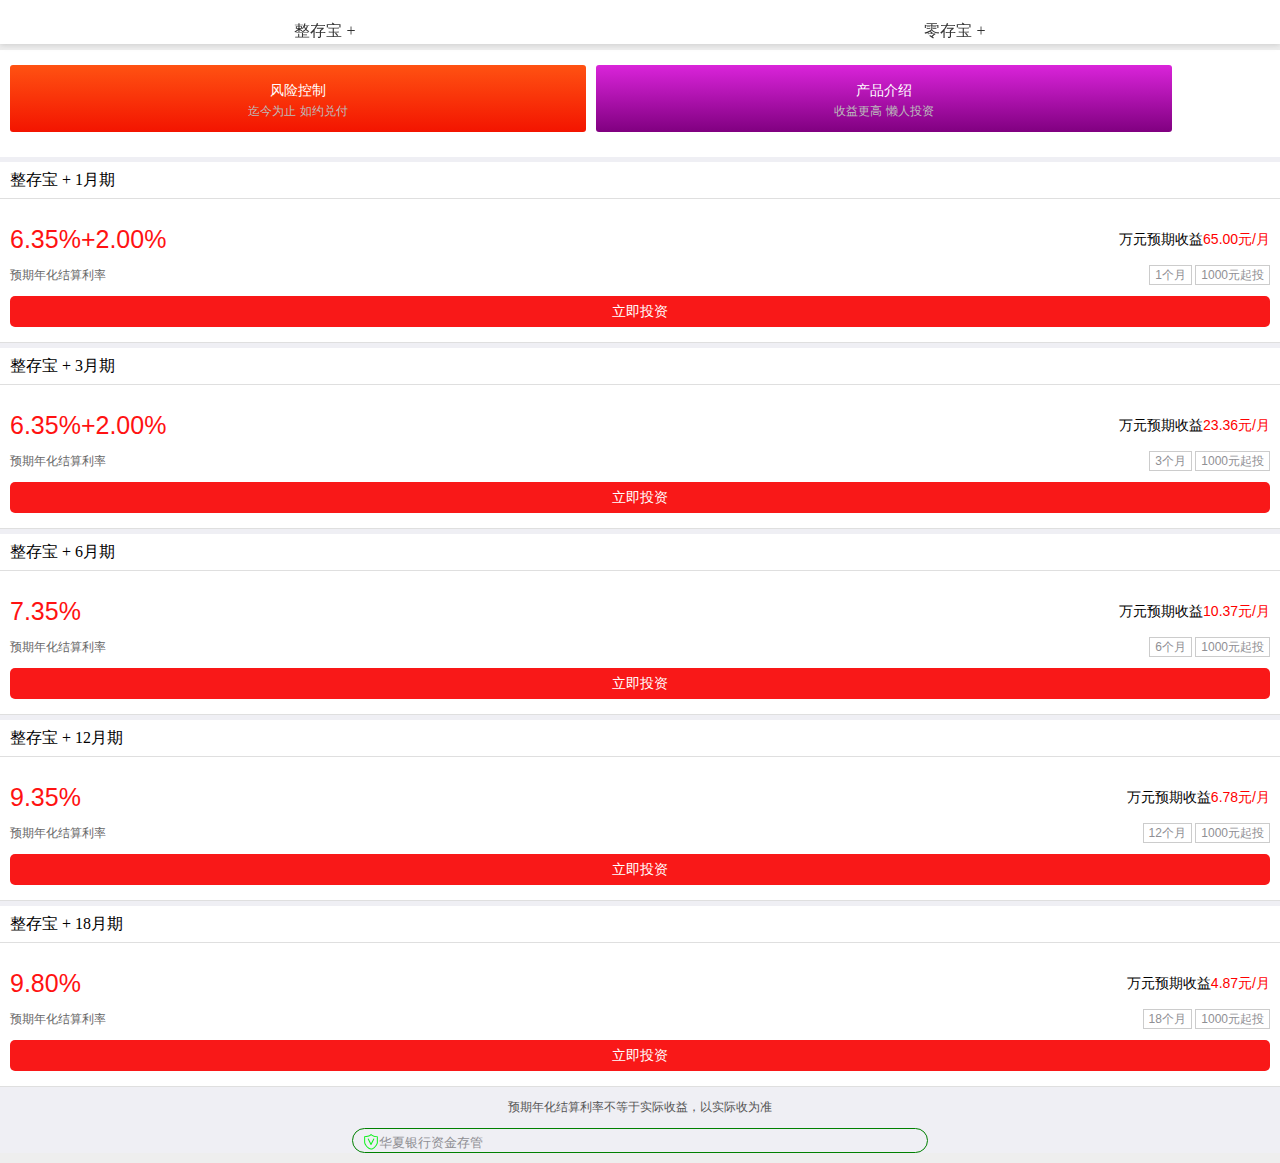
<file: goods.html>
<!DOCTYPE html>

<html>
<head>
    <meta charset="UTF-8">
    <meta name="viewport" content="width=device-width,initial-scale=1,minimum-scale=1,maximum-scale=1,user-scalable=no" />
    <title></title>
    <link href="css/mui.min.css" rel="stylesheet"/>
    <link rel="stylesheet" href="css/goods.css" />
    
</head>
<body>
	<div class="mui-content">
		<!--header-->
	    <header class="mui-bar mui-bar-nav">
	    	<a href="">整存宝 +</a>
	    	<a href="">零存宝 +</a>
	    </header>
	    <!---->
	    
	    
	    <!--function-->
	    <div class="function">
	    	<div class="Risk-Management">
	    		<a href="">
	    			<p>风险控制</p>
	    			<p class="font">迄今为止 如约兑付</p>
	    		</a>
	    	</div>
	    	<div class="product-presentation">
	    		<a href="">
	    			<p>产品介绍</p>
	    			<p class="font">收益更高 懒人投资</p>
	    		</a>
	    	</div>
	    </div>
	    <!---->
	    
	    
	    <!--month-->
	    <div class="month">
	    	<h6>整存宝 + 1月期</h6>
	    	<div class="Novice-fun">
				<a href="">
					<div class="interest-rate">
						<p class="merry">6.35%+2.00%</p>
						<p class="fonts">预期年化结算利率</p>
					</div>
					<div class="Novice-times">
						<p class="term">万元预期收益<span>65.00元/月</span></p>
						<p class="fonts">
							<span>1个月</span>
							<span>1000元起投</span>
						</p>
					</div>
					<a class="invest">立即投资</a>
				</a>
			</div>
	    </div>
	    <!---->
	    
	    
	    <!--month2-->
	    <div class="month">
	    	<h6>整存宝 + 3月期</h6>
	    	<div class="Novice-fun">
				<a href="">
					<div class="interest-rate">
						<p class="merry">6.35%+2.00%</p>
						<p class="fonts">预期年化结算利率</p>
					</div>
					<div class="Novice-times">
						<p class="term">万元预期收益<span>23.36元/月</span></p>
						<p class="fonts">
							<span>3个月</span>
							<span>1000元起投</span>
						</p>
					</div>
					<a class="invest">立即投资</a>
				</a>
			</div>
	    </div>
	    <!---->
	    
	    
	    <!--month3-->
	    <div class="month">
	    	<h6>整存宝 + 6月期</h6>
	    	<div class="Novice-fun">
				<a href="">
					<div class="interest-rate">
						<p class="merry">7.35%</p>
						<p class="fonts">预期年化结算利率</p>
					</div>
					<div class="Novice-times">
						<p class="term">万元预期收益<span>10.37元/月</span></p>
						<p class="fonts">
							<span>6个月</span>
							<span>1000元起投</span>
						</p>
					</div>
					<a class="invest">立即投资</a>
				</a>
			</div>
	    </div>
	    <!---->
	    
	    
	    <!--month4-->
	    <div class="month">
	    	<h6>整存宝 + 12月期</h6>
	    	<div class="Novice-fun">
				<a href="">
					<div class="interest-rate">
						<p class="merry">9.35%</p>
						<p class="fonts">预期年化结算利率</p>
					</div>
					<div class="Novice-times">
						<p class="term">万元预期收益<span>6.78元/月</span></p>
						<p class="fonts">
							<span>12个月</span>
							<span>1000元起投</span>
						</p>
					</div>
					<a class="invest">立即投资</a>
				</a>
			</div>
	    </div>
	    <!---->
	    
	    
	    <!--month5-->
	    <div class="month">
	    	<h6>整存宝 + 18月期</h6>
	    	<div class="Novice-fun">
				<a href="">
					<div class="interest-rate">
						<p class="merry">9.80%</p>
						<p class="fonts">预期年化结算利率</p>
					</div>
					<div class="Novice-times">
						<p class="term">万元预期收益<span>4.87元/月</span></p>
						<p class="fonts">
							<span>18个月</span>
							<span>1000元起投</span>
						</p>
					</div>
					<a class="invest">立即投资</a>
				</a>
			</div>
	    </div>
	    <!---->
	    
	    <footer>
	    	<p>预期年化结算利率不等于实际收益，以实际收为准</p>
	    	<p class="bank"><img src="img/danger.svg"/><span>华夏银行资金存管</span></p>
	    </footer>
	    
	</div>

<script src="js/mui.min.js"></script>
<script src="js/goods.js"></script>
</body>
</html>
</file>
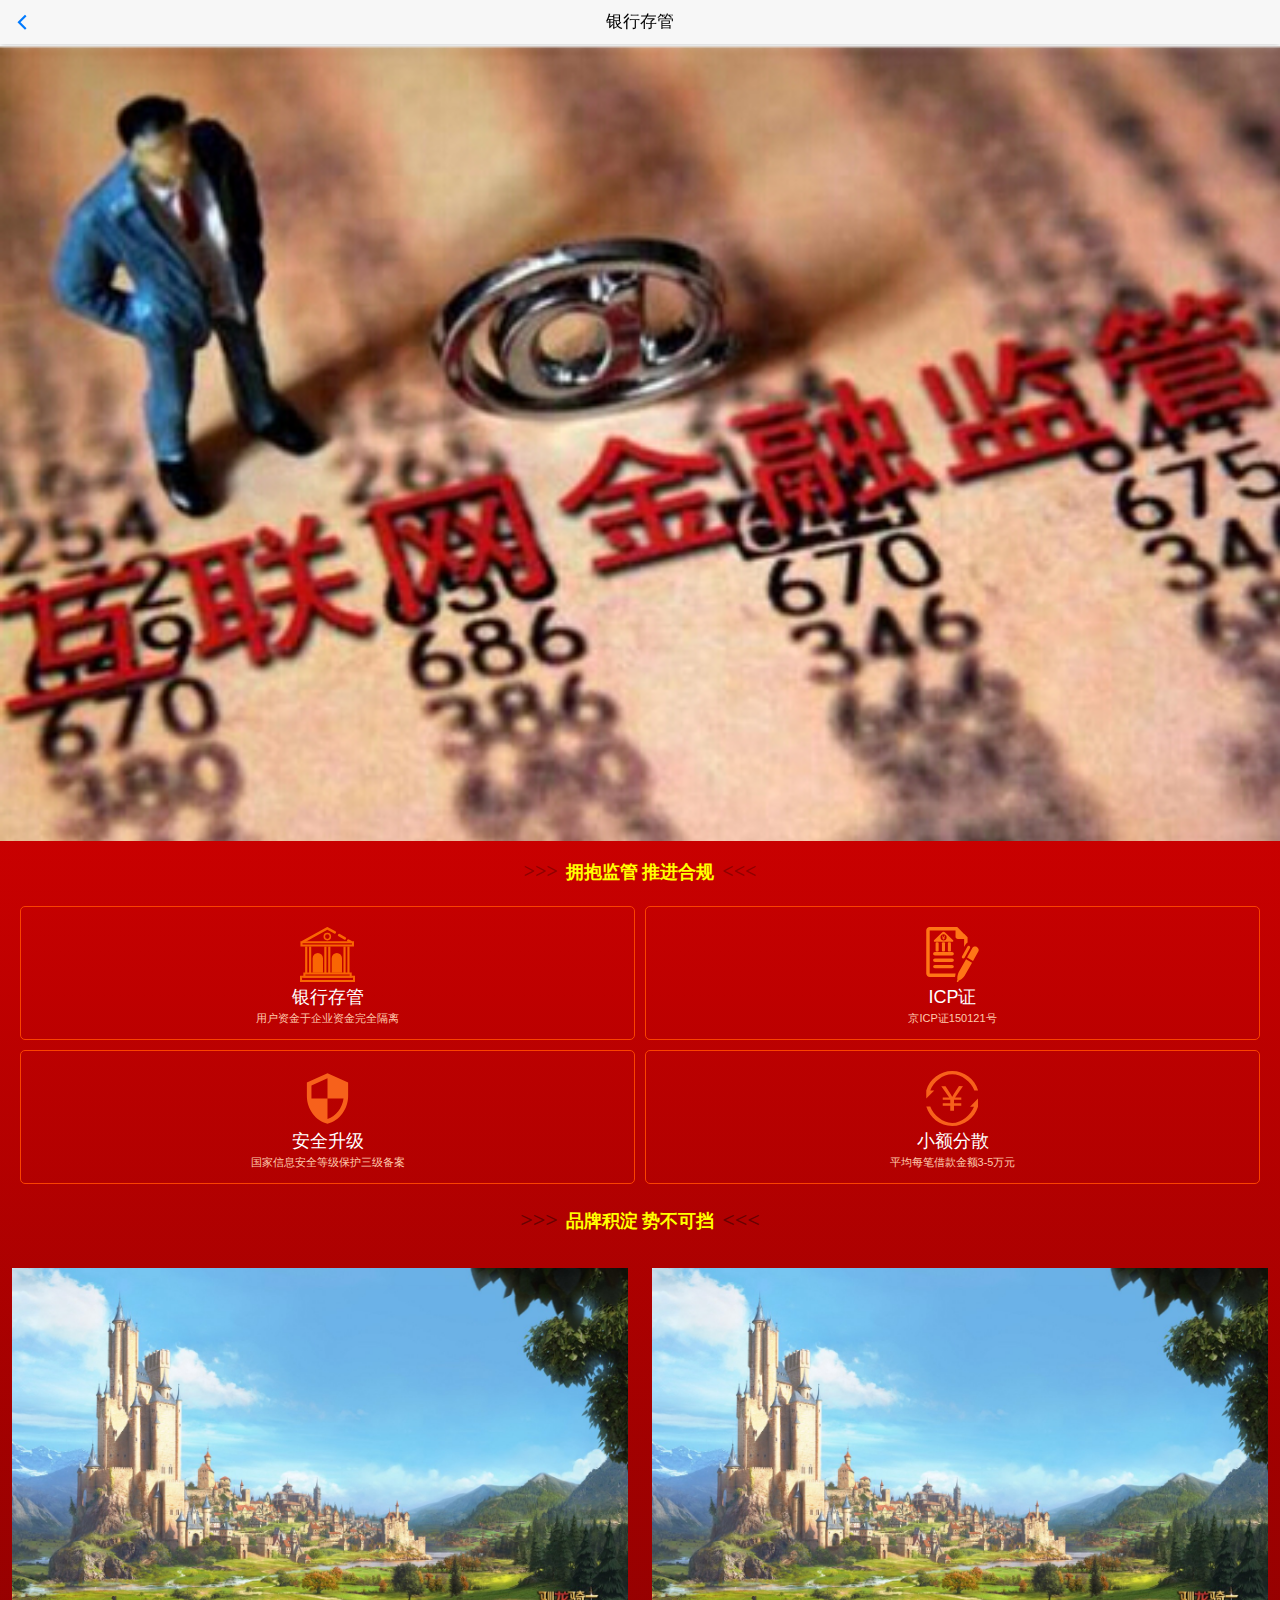
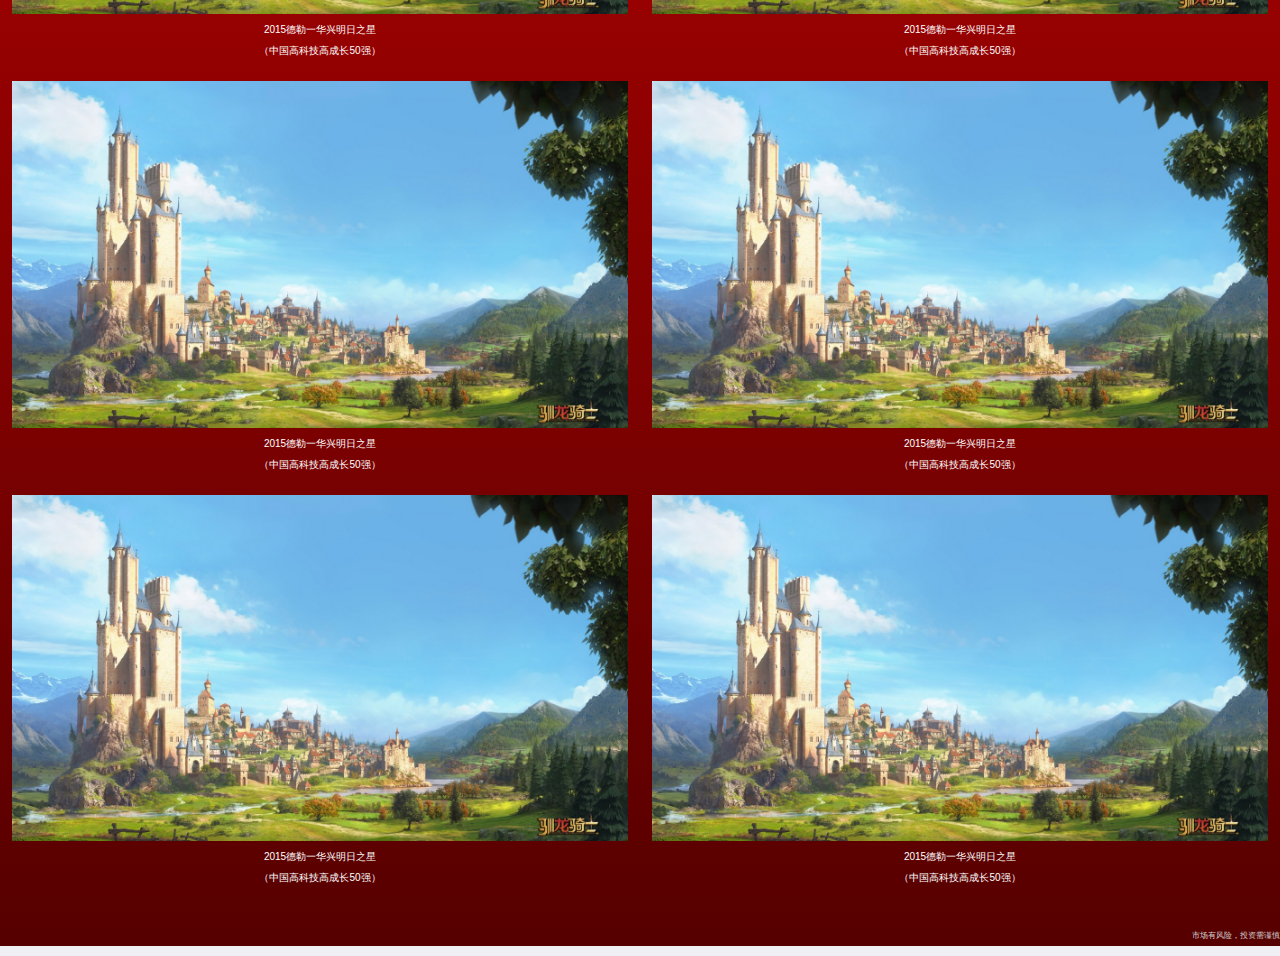
<file: home-bank.html>
<!DOCTYPE html>
<html>
<head>
    <meta charset="UTF-8">
    <meta name="viewport" content="width=device-width,initial-scale=1,minimum-scale=1,maximum-scale=1,user-scalable=no" />
    <title></title>
    <link href="css/mui.min.css" rel="stylesheet"/>
    <link rel="stylesheet" href="css/home-bank.css"/>
    
</head>
<body>

	<header class="mui-bar mui-bar-nav">
	    <a class="mui-action-back mui-icon mui-icon-left-nav mui-pull-left"></a>
	    <h1 class="mui-title">银行存管</h1>
	</header>
	
	<div class="mui-content">
	    <div class="banner">
	    	<img src="img/tu2.jpg"/>
	    </div>
	    <div class="con">
	    	<h3><span>>>></span>拥抱监管 推进合规<span><<<</span></h3>
	    	<div class="con-kuai">
	    		<div>
	    			<img src="img/bank-bu.svg"/>
	    			<p>银行存管</p>
	    			<p>用户资金于企业资金完全隔离</p>
	    		</div>
	    		<div>
	    			<img src="img/icp.svg"/>
	    			<p>ICP证</p>
	    			<p>京ICP证150121号</p>
	    		</div>
	    		
	    	</div>
	    	<div class="con-kuai">
	    		<div>
	    			<img src="img/material.svg"/>
	    			<p>安全升级</p>
	    			<p class="guojia">国家信息安全等级保护三级备案</p>
	    		</div>
	    		<div>
	    			<img src="img/ed.svg"/>
	    			<p>小额分散</p>
	    			<p>平均每笔借款金额3-5万元</p>
	    		</div>
	    		
	    	</div>
	    </div>
		<div class="brand">
			<h3><span>>>></span>品牌积淀 势不可挡<span><<<</span></h3>
			<ul>
				<li>
					<a href="">
						<img src="img/4.jpg"/>
						<p>2015德勒一华兴明日之星</p>
						<p>（中国高科技高成长50强）</p>
					</a>
					<a href="">
						<img src="img/4.jpg"/>
						<p>2015德勒一华兴明日之星</p>
						<p>（中国高科技高成长50强）</p>
					</a>
				</li>
				<li>
					<a href="">
						<img src="img/4.jpg"/>
						<p>2015德勒一华兴明日之星</p>
						<p>（中国高科技高成长50强）</p>
					</a>
					<a href="">
						<img src="img/4.jpg"/>
						<p>2015德勒一华兴明日之星</p>
						<p>（中国高科技高成长50强）</p>
					</a>
				</li>
				<li>
					<a href="">
						<img src="img/4.jpg"/>
						<p>2015德勒一华兴明日之星</p>
						<p>（中国高科技高成长50强）</p>
					</a>
					<a href="">
						<img src="img/4.jpg"/>
						<p>2015德勒一华兴明日之星</p>
						<p>（中国高科技高成长50强）</p>
					</a>
				</li>
			</ul>
			<p>市场有风险，投资需谨慎</p>
		</div>
	</div>


<script src="js/mui.min.js"></script>
<script type="text/javascript" charset="UTF-8">
    mui.init();
</script>
</body>
</html>
</file>
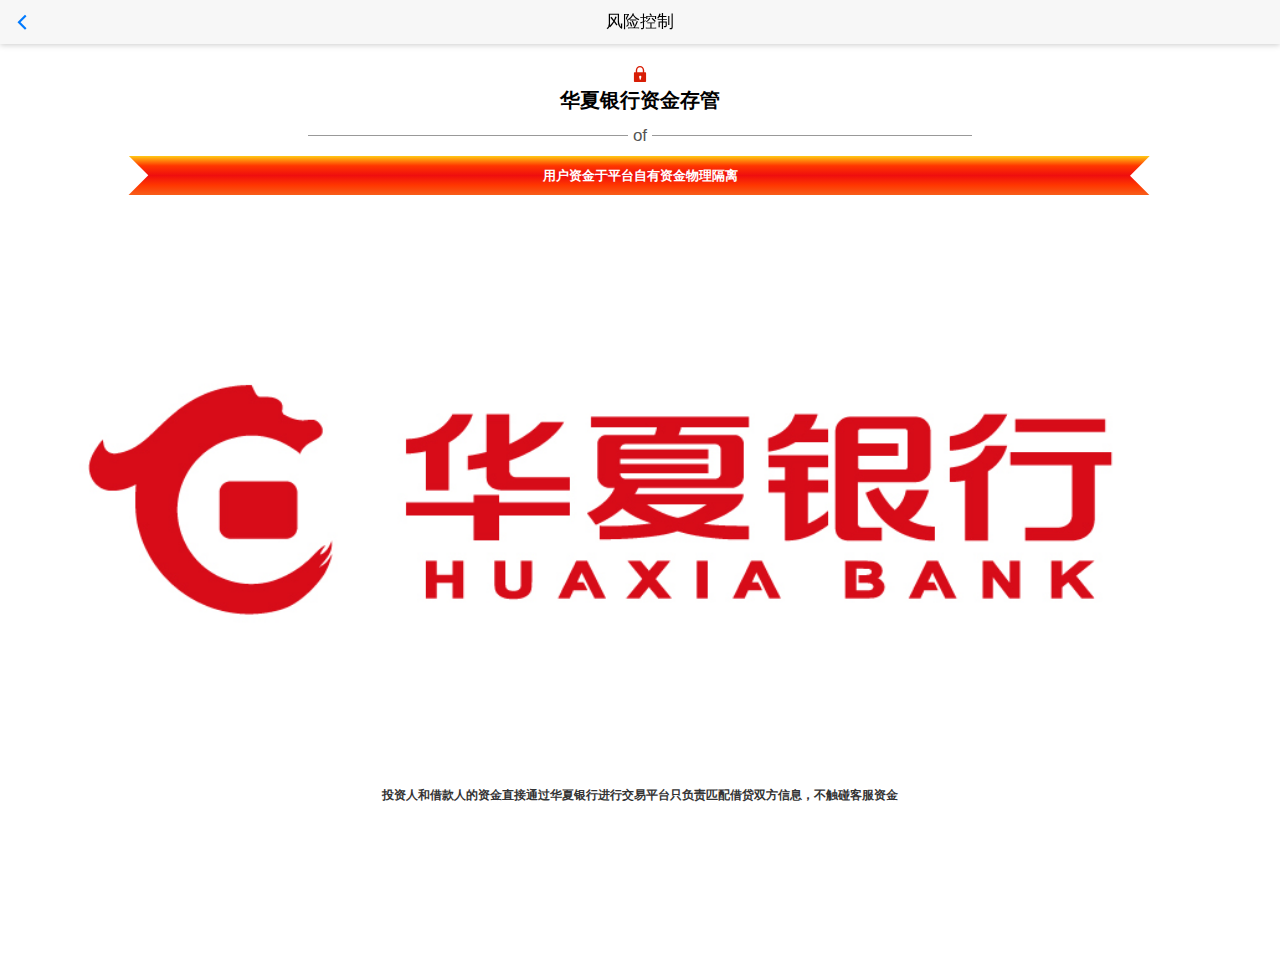
<file: home-danger.html>
<!DOCTYPE html>
<html>
<head>
    <meta charset="UTF-8">
    <meta name="viewport" content="width=device-width,initial-scale=1,minimum-scale=1,maximum-scale=1,user-scalable=no" />
    <title></title>   
    <link href="css/mui.min.css" rel="stylesheet"/>
    <link rel="stylesheet" href="css/home-danger.css"/>
</head>
<body>

	<header class="mui-bar mui-bar-nav">
	    <a href="home.html" class="return"><i class="mui-icon mui-icon mui-icon-back"></i></a>
	    <h1 class="mui-title">风险控制</h1>
	</header>
	
	<div class="mui-content">
	    <div class="banner">
	    	<p><img src="img/suo.svg"/></p>
	    	<h5>华夏银行资金存管</h5>
	    	<div class="of"><span></span>of<span></span></div>
	    	<div class="h6">
	    		<img src="img/sanr.svg"/>
	    		<h6>用户资金于平台自有资金物理隔离</h6>
	    		<img src="img/sanl.svg"/>
	    	</div>
	    	<div class="bank-logo"><img src="img/huaxiaBank.jpg"/></div>
	    	<p>投资人和借款人的资金直接通过华夏银行进行交易平台只负责匹配借贷双方信息，不触碰客服资金</p>
	    </div>
	</div>

<script src="js/mui.min.js"></script>
<script type="text/javascript" charset="UTF-8">
    mui.init();
</script>
</body>
</html>
</file>
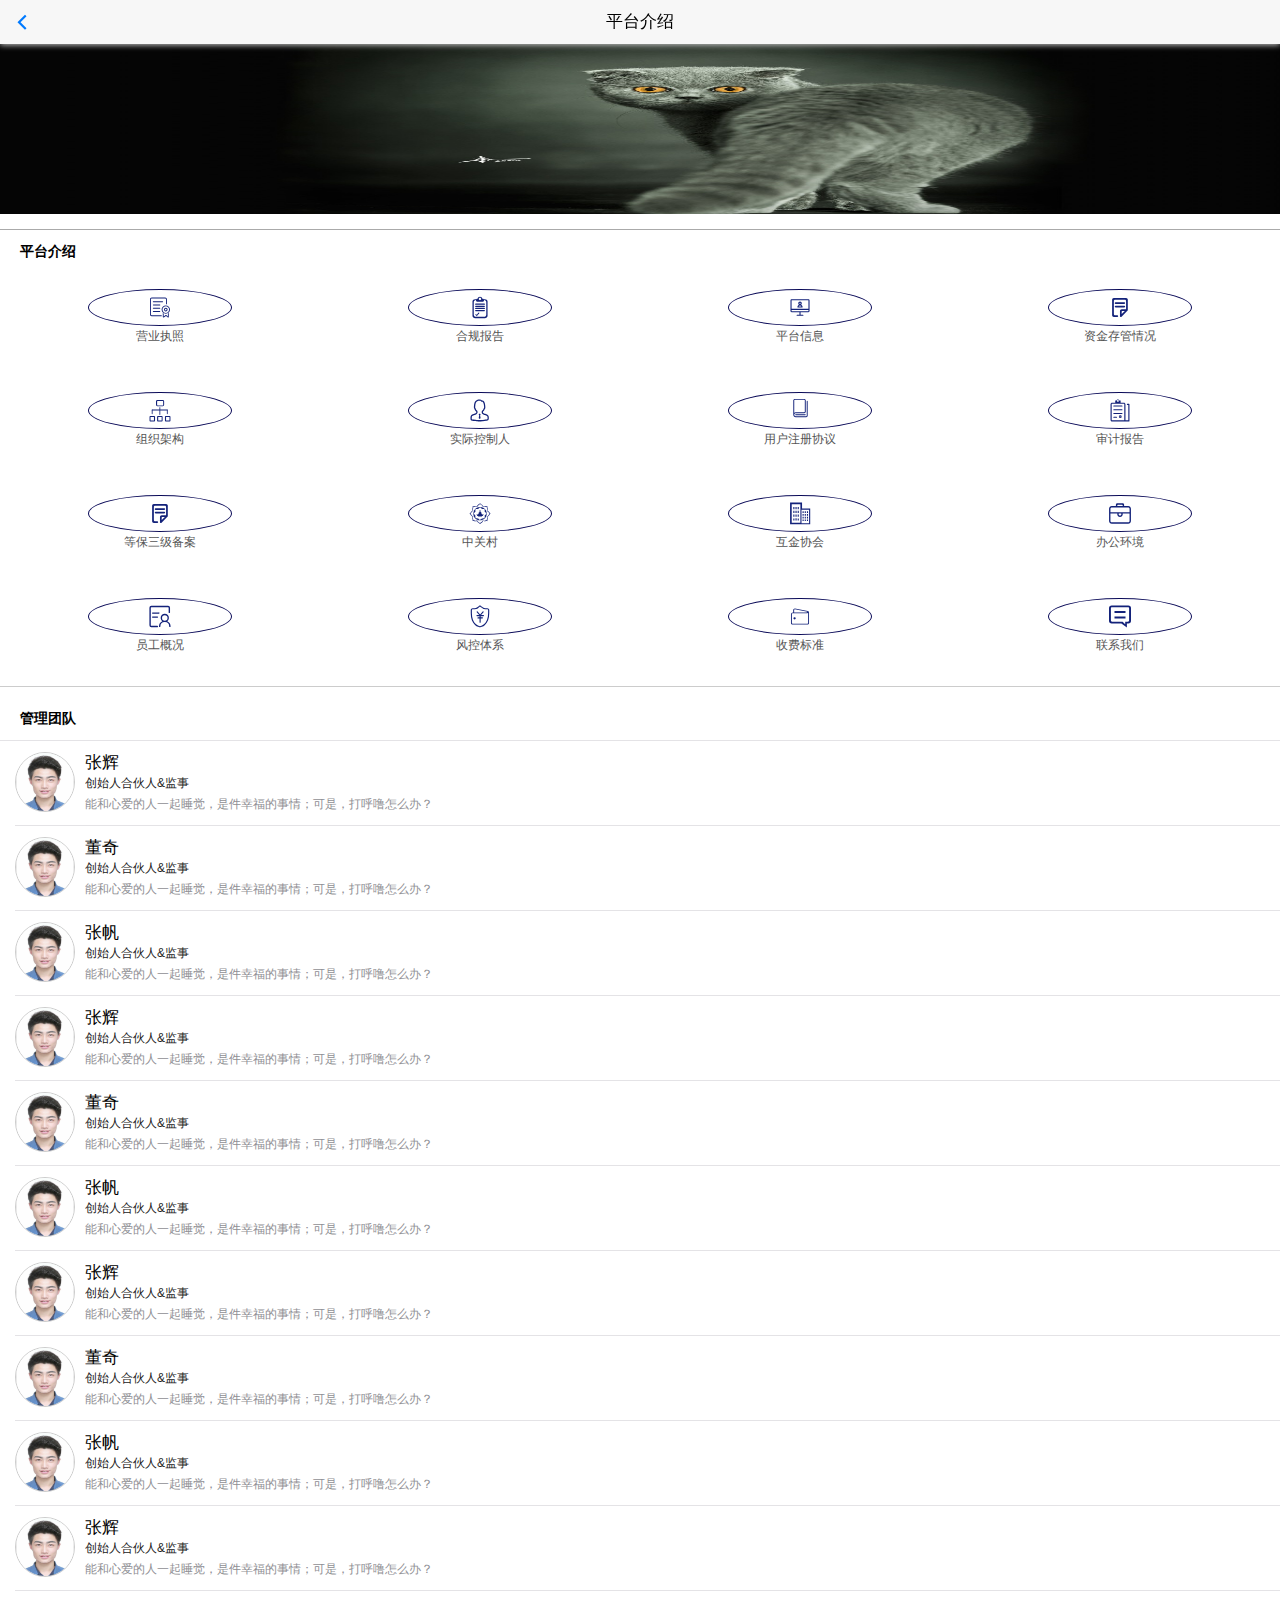
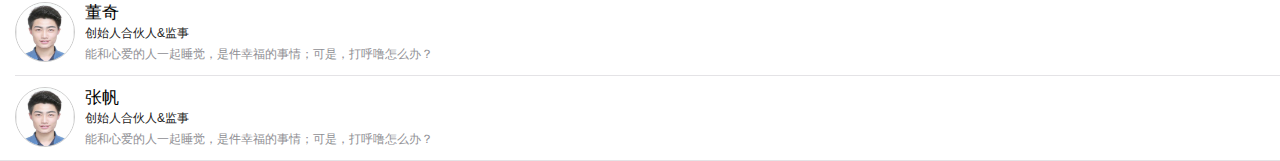
<file: home-introduce.html>
<!DOCTYPE html>
<html>
<head>
    <meta charset="UTF-8">
    <meta name="viewport" content="width=device-width,initial-scale=1,minimum-scale=1,maximum-scale=1,user-scalable=no" />
    <title></title>
    <link href="css/mui.min.css" rel="stylesheet"/>
    <link rel="stylesheet" href="css/home-introduce.css" />
</head>
<body>
	<!--header-->
	<header class="mui-bar mui-bar-nav">
	    <a class="mui-action-back mui-icon mui-icon-left-nav mui-pull-left"></a>
	    <h1 class="mui-title">平台介绍</h1>
	</header>    
	<div class="mui-content">
	    <!--banner-->
	    <div class="banner">
	    	<img src="img/cat.jpg"/>
	    </div>
	    
	    
	    <!--fonts-->
	    <div class="fonts">
	    	<h2>平台介绍</h2>
	    	<ul>
	    		<li>
	    			<a href="">
		    			<div><img src="img/y.svg"/></div>
		    			<p>营业执照</p>
		    		</a>
		    		<a href="">
		    			<div><img src="img/bg.svg"/></div>
		    			<p>合规报告</p>
		    		</a>
		    		<a href="">
		    			<div><img src="img/news.svg"/></div>
		    			<p>平台信息</p>
		    		</a>
		    		<a href="">
		    			<div><img src="img/sb.svg"/></div>
		    			<p>资金存管情况</p>
		    		</a>
	    		</li>
	    		<li>
	    			<a href="">
		    			<div><img src="img/jg.svg"/></div>
		    			<p>组织架构</p>
		    		</a>
		    		<a href="">
		    			<div><img src="img/peop.svg"/></div>
		    			<p>实际控制人</p>
		    		</a>
		    		<a href="">
		    			<div class="book"><img src="img/book.svg"/></div>
		    			<p>用户注册协议</p>
		    		</a>
		    		<a href="">
		    			<div><img src="img/sj.svg"/></div>
		    			<p>审计报告</p>
		    		</a>
	    		</li>
	    		<li>
	    			<a href="">
		    			<div><img src="img/sb.svg"/></div>
		    			<p>等保三级备案</p>
		    		</a>
		    		<a href="">
		    			<div><img src="img/flower.svg"/></div>
		    			<p>中关村</p>
		    		</a>
		    		<a href="">
		    			<div><img src="img/hj.svg"/></div>
		    			<p>互金协会</p>
		    		</a>
		    		<a href="">
		    			<div><img src="img/bb.svg"/></div>
		    			<p>办公环境</p>
		    		</a>
	    		</li>
	    		<li>
	    			<a href="">
		    			<div><img src="img/yg.svg"/></div>
		    			<p>员工概况</p>
		    		</a>
		    		<a href="">
		    			<div><img src="img/fx.svg"/></div>
		    			<p>风控体系</p>
		    		</a>
		    		<a href="">
		    			<div><img src="img/qb.svg"/></div>
		    			<p>收费标准</p>
		    		</a>
		    		<a href="">
		    			<div><img src="img/xinxi.svg"/></div>
		    			<p>联系我们</p>
		    		</a>
	    		</li>
	    	</ul>
	    </div>
		
		
		<!--people-->
		<div class="people">
			<h3>管理团队</h3>
			<ul class="mui-table-view">
			    <li class="mui-table-view-cell mui-media">
			        <a href="javascript:;">
			            <img class="mui-media-object mui-pull-left" src="img/people.png">
			            <div class="mui-media-body xiaozi">
			                张辉
			                <p>创始人合伙人&监事</p>
			                <p class="mui-ellipsis">能和心爱的人一起睡觉，是件幸福的事情；可是，打呼噜怎么办？</p>
			            </div>
			        </a>
			    </li>
			    <li class="mui-table-view-cell mui-media">
			        <a href="javascript:;">
			            <img class="mui-media-object mui-pull-left" src="img/people.png">
			            <div class="mui-media-body xiaozi">
			                董奇
			                <p>创始人合伙人&监事</p>
			                <p class="mui-ellipsis">能和心爱的人一起睡觉，是件幸福的事情；可是，打呼噜怎么办？</p>
			            </div>
			        </a>
			    </li>
			    <li class="mui-table-view-cell mui-media">
			        <a href="javascript:;">
			            <img class="mui-media-object mui-pull-left" src="img/people.png">
			            <div class="mui-media-body xiaozi">
			               张帆
			                <p>创始人合伙人&监事</p>
			                <p class="mui-ellipsis">能和心爱的人一起睡觉，是件幸福的事情；可是，打呼噜怎么办？</p>
			            </div>
			        </a>
			    </li>
			    <li class="mui-table-view-cell mui-media">
			        <a href="javascript:;">
			            <img class="mui-media-object mui-pull-left" src="img/people.png">
			            <div class="mui-media-body xiaozi">
			                张辉
			                <p>创始人合伙人&监事</p>
			                <p class="mui-ellipsis">能和心爱的人一起睡觉，是件幸福的事情；可是，打呼噜怎么办？</p>
			            </div>
			        </a>
			    </li>
			    <li class="mui-table-view-cell mui-media">
			        <a href="javascript:;">
			            <img class="mui-media-object mui-pull-left" src="img/people.png">
			            <div class="mui-media-body xiaozi">
			                董奇
			                <p>创始人合伙人&监事</p>
			                <p class="mui-ellipsis">能和心爱的人一起睡觉，是件幸福的事情；可是，打呼噜怎么办？</p>
			            </div>
			        </a>
			    </li>
			    <li class="mui-table-view-cell mui-media">
			        <a href="javascript:;">
			            <img class="mui-media-object mui-pull-left" src="img/people.png">
			            <div class="mui-media-body xiaozi">
			               张帆
			                <p>创始人合伙人&监事</p>
			                <p class="mui-ellipsis">能和心爱的人一起睡觉，是件幸福的事情；可是，打呼噜怎么办？</p>
			            </div>
			        </a>
			    </li>
			    <li class="mui-table-view-cell mui-media">
			        <a href="javascript:;">
			            <img class="mui-media-object mui-pull-left" src="img/people.png">
			            <div class="mui-media-body xiaozi">
			                张辉
			                <p>创始人合伙人&监事</p>
			                <p class="mui-ellipsis">能和心爱的人一起睡觉，是件幸福的事情；可是，打呼噜怎么办？</p>
			            </div>
			        </a>
			    </li>
			    <li class="mui-table-view-cell mui-media">
			        <a href="javascript:;">
			            <img class="mui-media-object mui-pull-left" src="img/people.png">
			            <div class="mui-media-body xiaozi">
			                董奇
			                <p>创始人合伙人&监事</p>
			                <p class="mui-ellipsis">能和心爱的人一起睡觉，是件幸福的事情；可是，打呼噜怎么办？</p>
			            </div>
			        </a>
			    </li>
			    <li class="mui-table-view-cell mui-media">
			        <a href="javascript:;">
			            <img class="mui-media-object mui-pull-left" src="img/people.png">
			            <div class="mui-media-body xiaozi">
			               张帆
			                <p>创始人合伙人&监事</p>
			                <p class="mui-ellipsis">能和心爱的人一起睡觉，是件幸福的事情；可是，打呼噜怎么办？</p>
			            </div>
			        </a>
			    </li>
			    <li class="mui-table-view-cell mui-media">
			        <a href="javascript:;">
			            <img class="mui-media-object mui-pull-left" src="img/people.png">
			            <div class="mui-media-body xiaozi">
			                张辉
			                <p>创始人合伙人&监事</p>
			                <p class="mui-ellipsis">能和心爱的人一起睡觉，是件幸福的事情；可是，打呼噜怎么办？</p>
			            </div>
			        </a>
			    </li>
			    <li class="mui-table-view-cell mui-media">
			        <a href="javascript:;">
			            <img class="mui-media-object mui-pull-left" src="img/people.png">
			            <div class="mui-media-body xiaozi">
			                董奇
			                <p>创始人合伙人&监事</p>
			                <p class="mui-ellipsis">能和心爱的人一起睡觉，是件幸福的事情；可是，打呼噜怎么办？</p>
			            </div>
			        </a>
			    </li>
			    <li class="mui-table-view-cell mui-media">
			        <a href="javascript:;">
			            <img class="mui-media-object mui-pull-left" src="img/people.png">
			            <div class="mui-media-body xiaozi">
			               张帆
			                <p>创始人合伙人&监事</p>
			                <p class="mui-ellipsis">能和心爱的人一起睡觉，是件幸福的事情；可是，打呼噜怎么办？</p>
			            </div>
			        </a>
			    </li>
			    
			    
			    
			</ul>
		</div>
	
	
	</div>


<script src="js/mui.min.js"></script>
<script type="text/javascript" charset="UTF-8">
    mui.init();
</script>
</body>
</html>
</file>
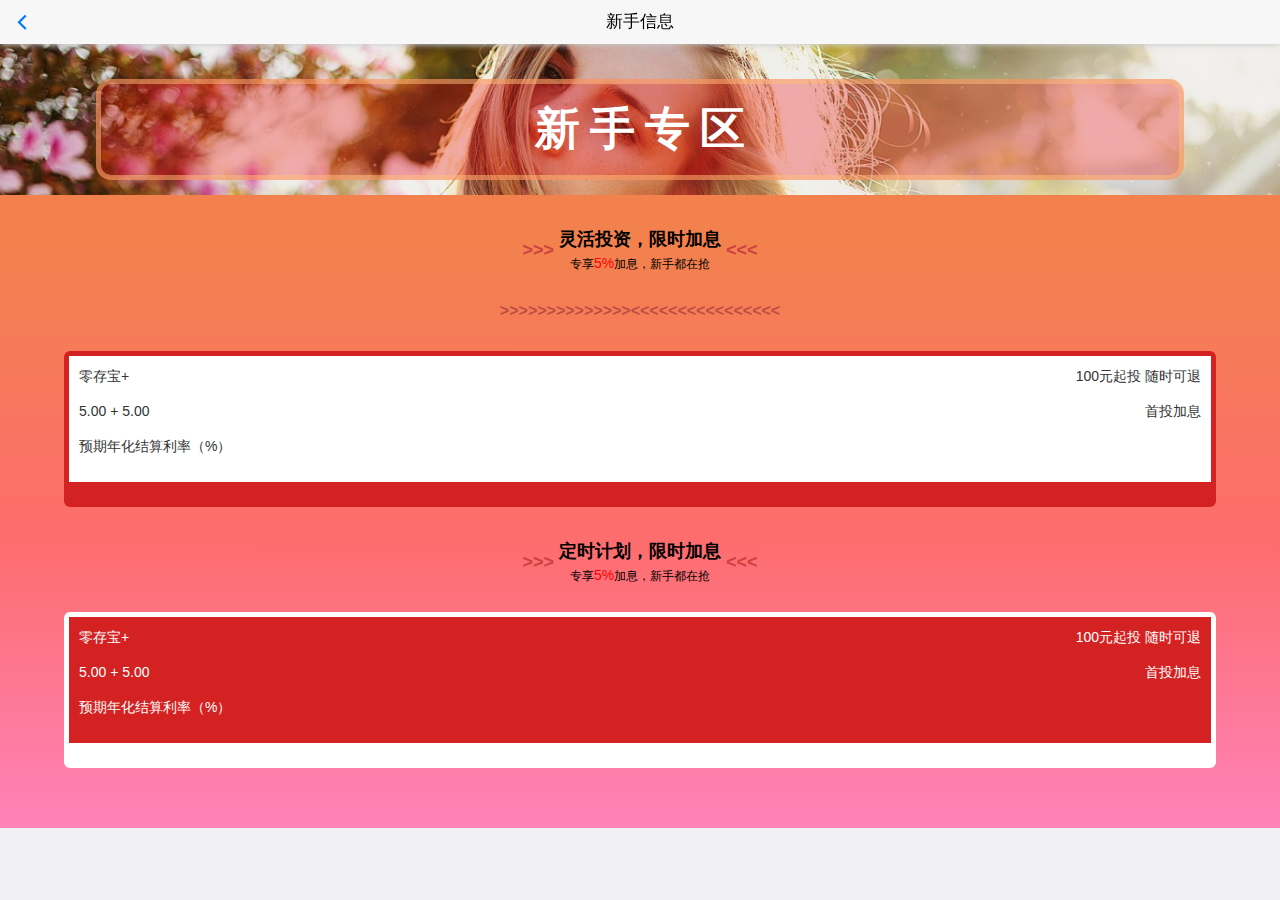
<file: home-Novice.html>
<!DOCTYPE html>
<html>
<head>
    <meta charset="UTF-8">
    <meta name="viewport" content="width=device-width,initial-scale=1,minimum-scale=1,maximum-scale=1,user-scalable=no" />
    <title></title>
    <link href="css/mui.min.css" rel="stylesheet"/>
    <link rel="stylesheet" href="css/home-Novice.css"/>
</head>
<body>
	<header class="mui-bar mui-bar-nav">
	    <a class="mui-action-back mui-icon mui-icon-left-nav mui-pull-left"></a>
	    <h1 class="mui-title">新手信息</h1>
	</header>
	<div class="mui-content">
	    <div class="banner">
	    	<p>
	    		<span>新</span>
	    		<span>手</span>
	    		<span>专</span>
	    		<span>区</span>
	    	</p>
	    </div>
	    <div class="title">
	    	<span class="line">>>></span>
	    	<div>
	    		<h3>灵活投资，限时加息</h3>
	    		<p>专享<span>5%</span>加息，新手都在抢</p>
	    	</div>
	    	<span class="line"><<<</span>
	    </div>
	    
	    <div class="online">>>>>>>>>>>>>>><<<<<<<<<<<<<<<<</div>
	    
	    
	    <div class="invest">
	    	<p>
	    		<span>零存宝+</span>
	    		<span>100元起投 随时可退</span>
	    	</p>
	    	<p>
	    		<span>5.00 + 5.00</span>
	    		<span>首投加息</span>
	    	</p>
	    	<p>预期年化结算利率（%）</p>
	    </div>
	    
	    <div class="title">
	    	<span class="line">>>></span>
	    	<div>
	    		<h3>定时计划，限时加息</h3>
	    		<p>专享<span>5%</span>加息，新手都在抢</p>
	    	</div>
	    	<span class="line"><<<</span>
	    </div>
	    
	    
	    <div class="invest times">
	    	<p>
	    		<span>零存宝+</span>
	    		<span>100元起投 随时可退</span>
	    	</p>
	    	<p>
	    		<span>5.00 + 5.00</span>
	    		<span>首投加息</span>
	    	</p>
	    	<p>预期年化结算利率（%）</p>
	    </div>
	    
	    
	</div>
				

<script src="js/mui.min.js"></script>
<script src="js/home-Novice.js"></script>
</body>
</html>
</file>
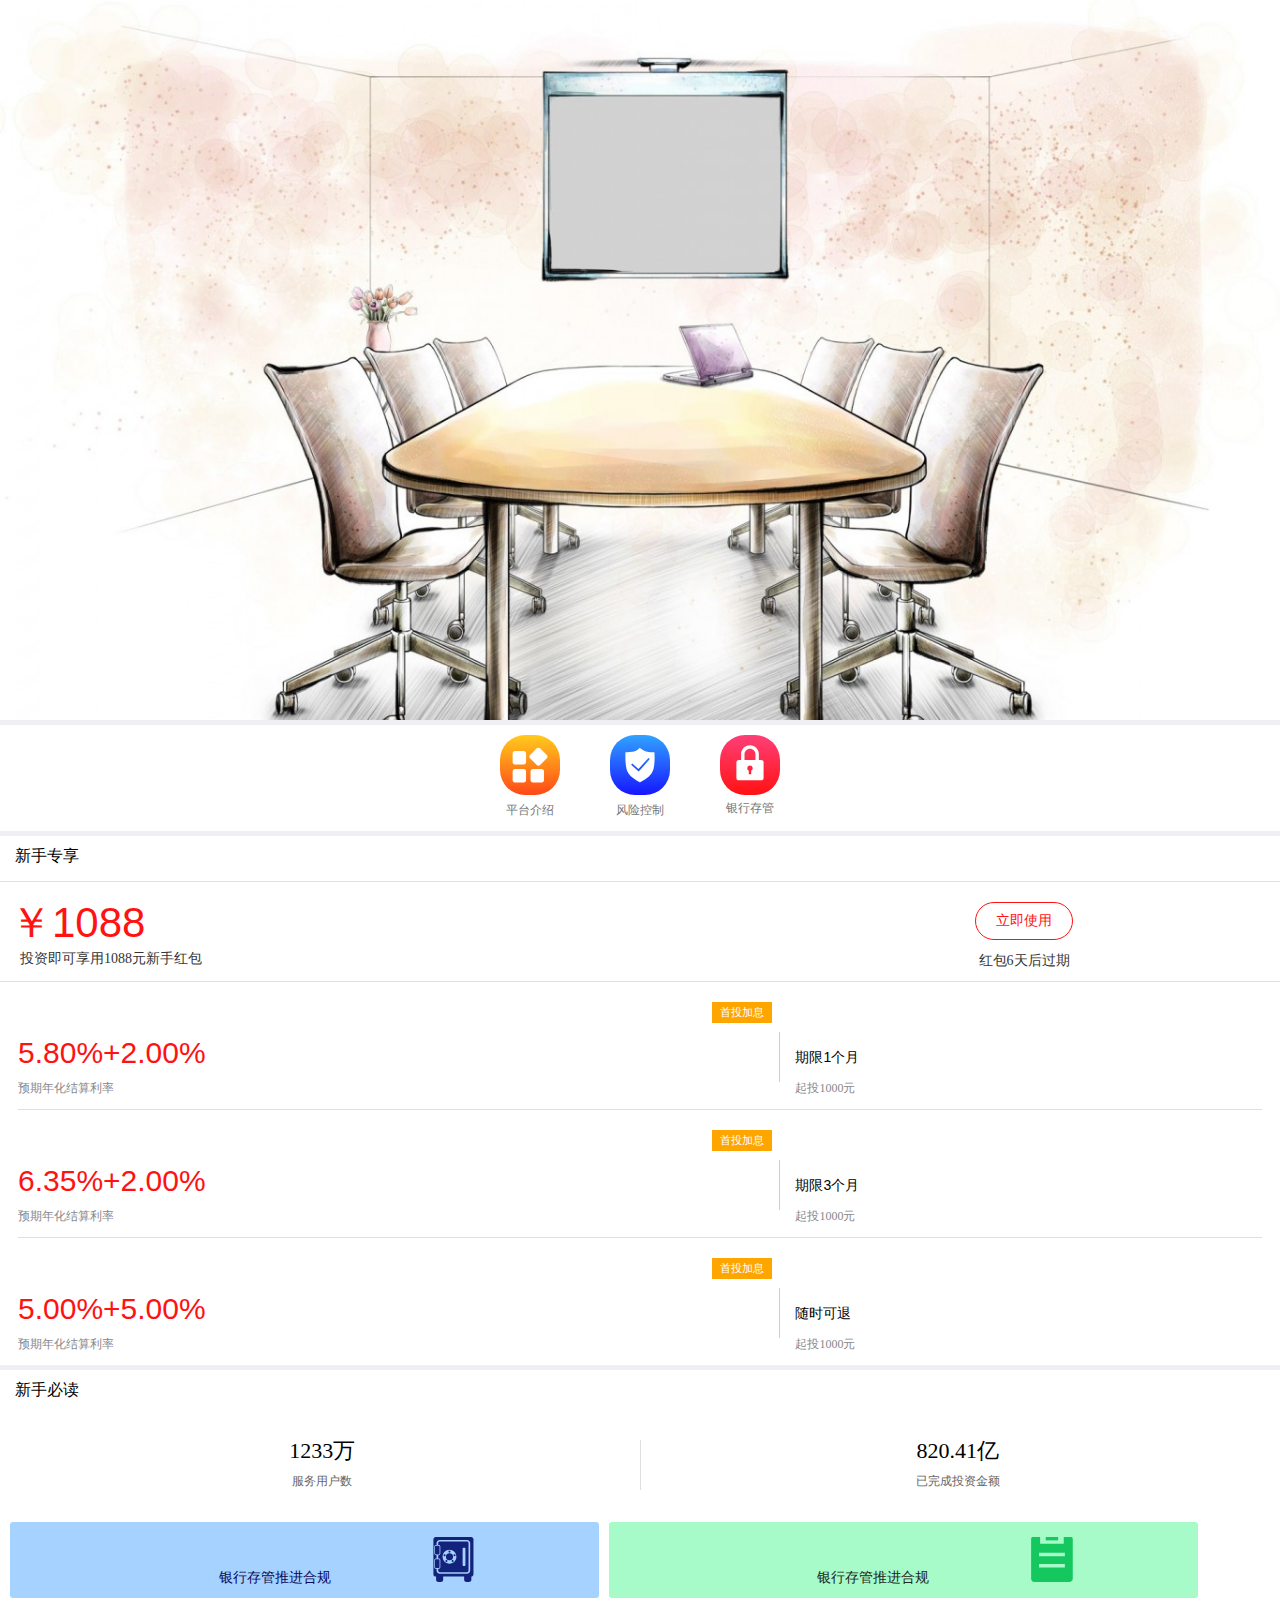
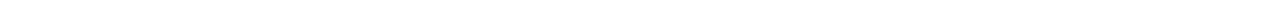
<file: home.html>
<!DOCTYPE html>
<html>
<head>
    <meta charset="UTF-8">
    <meta name="viewport" content="width=device-width,initial-scale=1,minimum-scale=1,maximum-scale=1,user-scalable=no" />
    <title>聚利来</title>
    <link href="css/mui.min.css" rel="stylesheet"/>
    <link rel="stylesheet" href="css/home.css" />
    
</head>
<body>
	<div class="mui-content">
		
		<!--图片轮播-->
	    <div class="mui-slider banner">
		  	<div class="mui-slider-group mui-slider-loop">
		    <!--支持循环，需要重复图片节点-->
			    <div class="mui-slider-item mui-slider-item-duplicate"><a href="#"><img src="img/banner4.jpg" /></a></div>
			    <div class="mui-slider-item"><a href="#"><img src="img/banner1.jpg" /></a></div>
			    <div class="mui-slider-item"><a href="#"><img src="img/banner2.jpg" /></a></div>
			    <div class="mui-slider-item"><a href="#"><img src="img/banner3.jpg" /></a></div>
			    <div class="mui-slider-item"><a href="#"><img src="img/banner4.jpg" /></a></div>
			    <!--支持循环，需要重复图片节点-->
			    <div class="mui-slider-item mui-slider-item-duplicate"><a href="#"><img src="img/banner1.jpg" /></a></div>
		  	</div>
		</div>
		<!---->
				
		<!--功能区-->
		<div class="function">
			<div class="fun">
				<a>
					<img src="img/applic.svg" alt="application"/>					
				</a>
				<p>平台介绍</p>
			</div>
			<div class="fun Risk-Management">
				<a>
					<img src="img/risk5.svg" alt="application"/>
					<p>风险控制</p>
				</a>
			</div>
			<div class="fun Bank-custody">
				<a>
					<img src="img/bank.svg" alt="application"/>
					<p>银行存管</p>
				</a>
			</div>
		</div>
		<!---->
		
		
		<!--新手专享-->
		<div class="Novice-exclusive">
			<h2>新手专享</h2>
			<div class="Novice-fun">
				<a href="">
					<div class="interest-rate">
						<p class="merry">￥1088</p>
						<p class="fonts">投资即可享用1088元新手红包</p>
					</div>
					<div class="Novice-times">
						<button>立即使用</button>
						<p class="fonts">红包6天后过期</p>
					</div>
				</a>
			</div>
			<div class="Novice-fun i-int">
				<a href="">
					<div class="interest-rate">
						<p class="merry">5.80%+2.00%</p>
						<p class="fonts">预期年化结算利率</p>
						<div class="posi">
							<span>首投加息</span>
						</div>
					</div>
					<div class="line"></div>
					<div class="Novice-times">
						<p class="term">期限1个月</p>
						<p class="fonts">起投1000元</p>
					</div>
				</a>
			</div>
			<div class="Novice-fun i-int">
				<a href="">
					<div class="interest-rate">
						<p class="merry">6.35%+2.00%</p>
						<p class="fonts">预期年化结算利率</p>
						<div class="posi">
							<span>首投加息</span>
						</div>
					</div>
					<div class="line"></div>
					<div class="Novice-times">
						<p class="term">期限3个月</p>
						<p class="fonts">起投1000元</p>
					</div>
				</a>
			</div>
			<div class="Novice-fun i-int drawback">
				<a href="">
					<div class="interest-rate">
						<p class="merry">5.00%+5.00%</p>
						<p class="fonts">预期年化结算利率</p>
						<div class="posi">
							<span>首投加息</span>
				 		</div>
					</div>
					<div class="line"></div>
					<div class="Novice-times">
						<p class="term">随时可退</p>
						<p class="fonts">起投1000元</p>
					</div>
				</a>
			</div>
			
		</div>
		<!---->
		
		
		<!--新手必读-->
		<div class="reading">
			<h2>新手必读</h2>
			<div class="reading-fun">
				<a href="">
					<div class="people">
						<p class="wan">1233万</p>
						<p class="nums">服务用户数</p>
					</div>
					<div class="line"></div>
					<div class="merrys">
						<p class="wan">820.41亿</p>
						<p class="nums">已完成投资金额</p>
					</div>
				</a>
			</div>
		</div>
		<!---->
		
		
		<!--rule-->
		<div class="rule">
			<div class="bank-rules">
				<a href="">
					<p>银行存管推进合规</p>
					<img src="img/box.svg"/>
				</a>
			</div>
			<div class="teach">
				<a href="">
					<p>银行存管推进合规</p>
					<img src="img/rule.svg"/>
				</a>
			</div>
		</div>
		
		
	</div>
	
<script src="js/mui.min.js"></script>
<script src="js/home.js"></script>
</body>
</html>
</file>
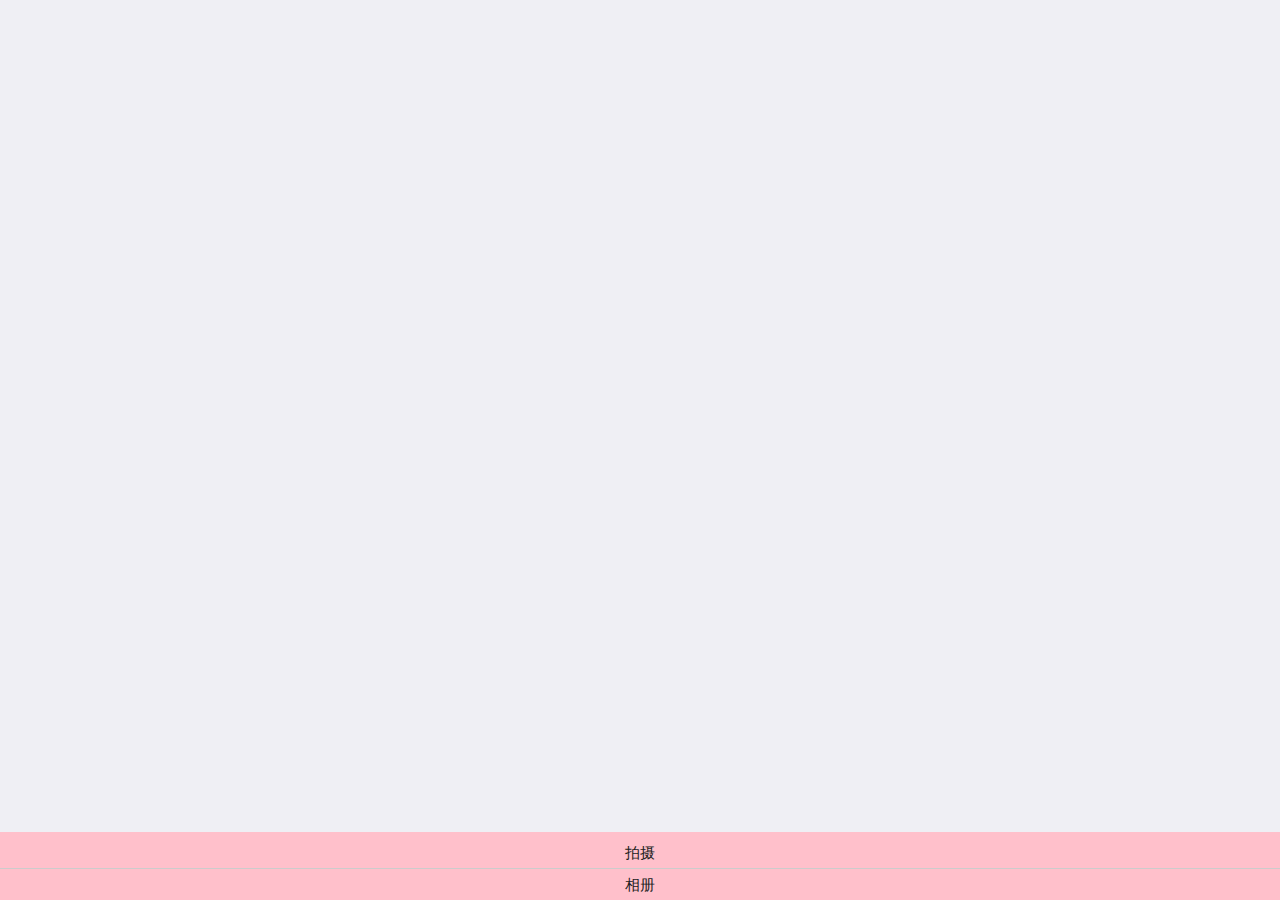
<file: person-header.html>
<!DOCTYPE html>
<html>
<head>
    <meta charset="UTF-8">
    <meta name="viewport" content="width=device-width,initial-scale=1,minimum-scale=1,maximum-scale=1,user-scalable=no" />
    <title></title>
    <link href="css/mui.min.css" rel="stylesheet"/>
    <link rel="stylesheet" href="css/person-header.css" />
</head>
<body>
	<!--camera-->
		<div class="camera">
			<div class="shebei">
				<p>拍摄</p>
				<span>相册</span>
			</div>
		</div>		
	
	

<script src="js/mui.min.js"></script>
<script src="js/person-header.js"></script>
</body>
</html>
</file>
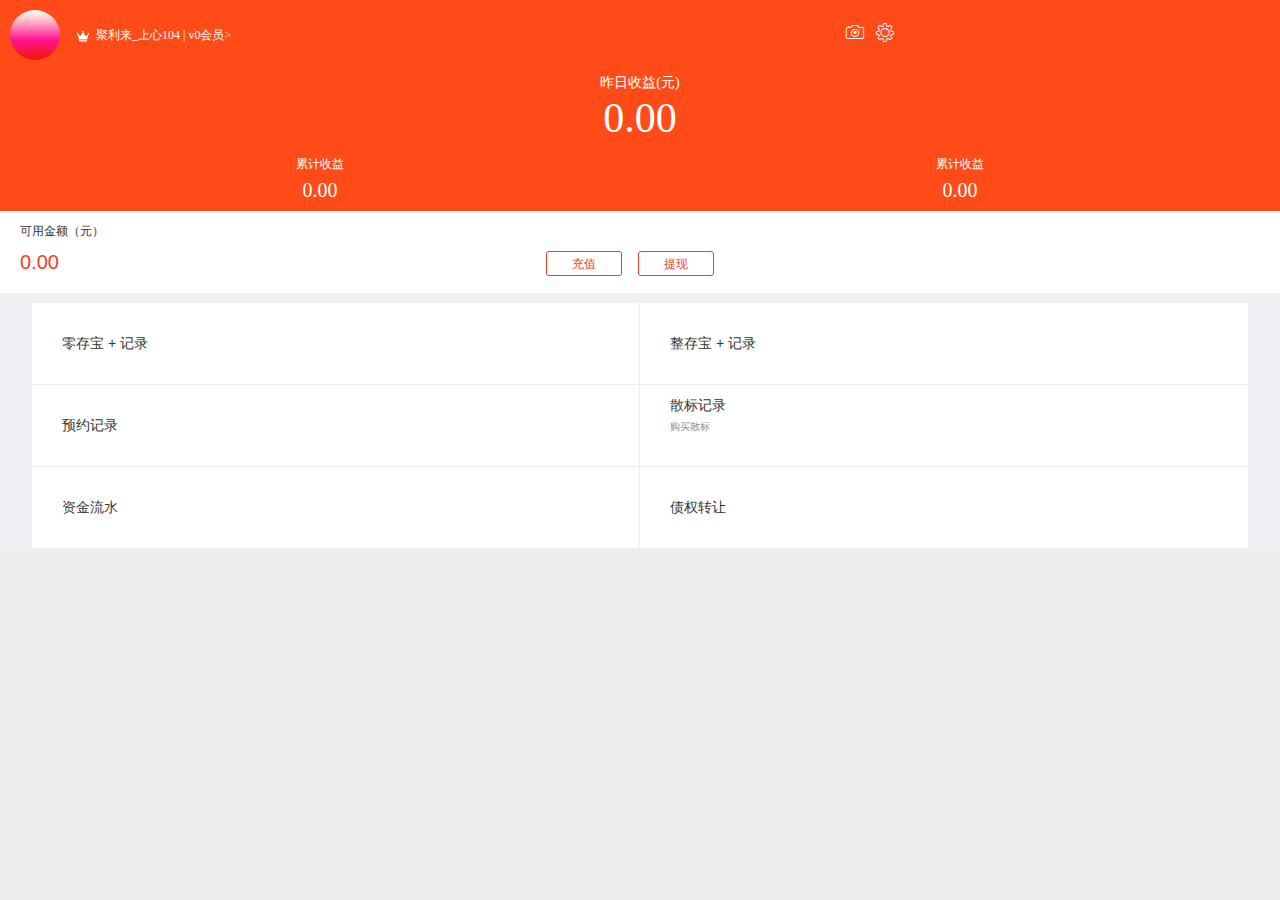
<file: person.html>
<!DOCTYPE html>
<html>
<head>
    <meta charset="UTF-8">
    <meta name="viewport" content="width=device-width,initial-scale=1,minimum-scale=1,maximum-scale=1,user-scalable=no" />
    <title></title>
    <link href="css/mui.min.css" rel="stylesheet"/>
    <link rel="stylesheet" href="css/person.css" />
</head>
<body>
	
		<header>
	    	<div href="" class="head-sculpture" id="head_sculpture"></div>
	    	<span>聚利来_上心104 | <img src="img/huiyuan.svg"/>v0会员></span>
	    	<p class="btn" id="btn"><i class="mui-icon mui-icon-camera"></i></p>
	    	<a href="" class="set-up"><i class="mui-icon mui-icon-gear"></i></a>
	    </header>
	<div class="mui-content">	    	    
		
		<!--income-->
		<div class="income">
			<div class="yesterday">
				<p>昨日收益(元)</p>
				<p>0.00</p>
			</div>
			<div class="income-merry">
				<div>
					<p>累计收益</p>
					<p>0.00</p>
				</div>
				<div>
					<p>累计收益</p>
					<p>0.00</p>
				</div>
			</div>
		</div>
		<!---->
		
		
		<!--remainder-->
		<div class="remainder">
			<div class="mymerry">
				<p>可用金额（元）</p>
				<p>0.00</p>
			</div>
			<a href="">充值</a>
			<a href="">提现</a>
		</div>
		<!---->
		
		
		<!--take-notes-->
		<div class="take-notes">
			<div class="take-notes-con">
				<a href="">零存宝 + 记录</a>
				<a href="">整存宝 + 记录</a>
			</div>
			<div class="take-notes-con">
				<a href="">预约记录</a>
				<a class="special" href="">
					<p>散标记录</p>
					<p>购买散标</p>
				</a>
			</div>
			<div class="take-notes-con">
				<a href="">资金流水</a>
				<a href="">债权转让</a>
			</div>
		</div>
		
		
		
		
		
	
	</div>
	
	
	
	
<script src="js/mui.min.js"></script>
<script src="js/person.js"></script>
</body>
</html>
</file>
<file: css/goods.css>
body{
	background: #eee;
}

/*header*/
header{	
	display: -webkit-flex; /* Safari */
  	display: flex;
  	padding-top:20px;
  	justify-content: center;
  	position: fixed;
  	top: 0;
  	left: 0;
  	border-bottom: 1px #ccc solid;
}
.mui-content header{
 	background: #fff;
}
header a{
	width: 50%;
	padding-bottom: 5px;
	display: inline-block;
	text-align: center;
	color:#333;
	font-size:16px;
	font-family: "黑体";
}
header a:hover{
	color:#f00;
	border-bottom: 2px #f00 solid;
}


/*function*/
.function{
	display: -webkit-flex; /* Safari */
  	display: flex;
  	margin-top:50px;
	margin-bottom: 5px;
	background: #fff;
	padding-top:15px;
}
.function>div{
	width:45%;
	margin-left:10px;
	padding:0 10px;
	text-align: center;
	border-radius: 3px;
	margin-bottom: 25px;
	background: deeppink;
	padding:15px 0 0;
}
.function a p:first-child{
	color:#fff;
	font-family: "微软雅黑";
	margin-bottom: 0;
}
.function a p:last-child{
	font-size: 12px;
	color:#bbb;
}
.function .Risk-Management{
	background:-webkit-linear-gradient(#ff5212,#f31400);
}
.function .product-presentation{
	background: -webkit-linear-gradient(#da24da,purple);
}

/*month*/
.month{
	background: #fff;
}
.month h6{
	font-size:16px;
	color:#000;
	font-family: "黑体";
	text-indent: 10px;
	padding:10px 0 5px;
}
.Novice-fun{
  	border-top: 1px #dfdfdf solid;
  	padding-top:20px;
  	padding:20px 10px 0;
  	border-bottom:1px #dfdfdf solid;
}
.Novice-fun a{
	display: -webkit-flex; /* Safari */
  	display: flex;
}
.interest-rate{
	width:50%;
}
.interest-rate .merry{
	color:#ff1212;
	font-size:25px;
	padding-top:10px;
	margin-bottom: 15px;
}
.interest-rate .fonts{
	font-size:12px;
	color:#666;
	font-family: "微软雅黑";
}
.Novice-times{
	width: 50%;
	text-align: right;
}
.Novice-times .term{
	color:#000;
	padding-top:10px;
	padding-bottom: 5px;
}
.Novice-times .term span{
	color:#f00;
}
.Novice-times .fonts{
	font-size:12px;
}
.Novice-times .fonts span{
	border:1px #ccc solid;
	padding:2px 5px;
}
.Novice-fun .invest{
	width: 100%;
	padding:5px 0;
	background: #f91818;
	color:#fff;
	font-size: 14px;
	font-family: "微软雅黑";
	text-align: center;
	display: inline-block;
	border-radius: 5px;
	margin-bottom: 15px;
}

/*footer*/
footer{
	text-align: center;
	font-family: verdana;
	color:#888;
}
footer p:first-child{
	font-size: 12px;
	color:#555;
	padding-top:10px;
}
footer .bank{
	font-size:13px;
	border:1px green solid;
	border-radius: 20px;
	width:45%;
	margin-left: auto;
	margin-right: auto;
	clear: both;
	padding:3px 10px 20px;
}
footer .bank img{
	float: left;
	margin-top: 2px;
}
footer .bank span{
	display: inline-block;
	float: left;
}
</file>
<file: css/home-bank.css>
.mui-content{
	background: -webkit-linear-gradient(red,#7b0101 80%,#560000);
	
}
.banner img{
	width: 100%;
}

.con h3{
	font-size:18px;
	font-weight: normal;
	font-weight: 600;	
	font-family: verdana;
	text-align: center;
	color:yellow;
	padding-top:10px;
	padding-bottom: 20px;
}
.con span{
	font-weight: bold;
	margin:0 8px;
	font-size: 20px;
	color: #900000;
}

.con-kuai{
	display: -webkit-flex; /* Safari */
  	display: flex;
  	justify-content: center;	
  	padding:0 15px;
}
.con-kuai>div{
	width: 50%;
	padding:20px 5px 10px;
	text-align: center;
	margin:0 5px;
	border-radius: 5px;
	border:1px #fb4300 solid;
	margin-bottom: 10px;
}
.con-kuai>div p{
	margin-bottom: 0;
	color:#fff;
}
.con-kuai>div p:nth-child(2){
	font-size:18px;
}
.con-kuai>div p:nth-child(3){
	font-size: 11px;
	color:#ffcbad;
}
.con-kuai>div img{
	width: 55px;
}
.con-kuai>div .guojia{
	padding:0 20px;
}

/*brand*/
.brand h3{
	font-size:18px;
	font-weight: normal;
	font-weight: 600;	
	font-family: verdana;
	text-align: center;
	color:yellow;
	padding-top:10px;
	padding-bottom: 20px;
}
.brand h3 span{
	font-weight: bold;
	margin:0 8px;
	font-size: 22px;
	color: #690202;
}
.brand ul{
	padding-left: 0;
}
.brand ul li{
	display: -webkit-flex; /* Safari */
  	display: flex;
  	justify-content: center;
	
}
.brand ul li a{
	margin:0 12px;
	text-align: center;
	padding-bottom: 20px;
}
.brand ul li a p{
	font-size: 10px;
	margin-bottom: 0;
	color:#fff;
}
.brand ul li a img{
	width: 100%;
}

.brand>p{
	font-size: 8px;
	width: 100%;
	text-align: right;
	color:#cfcfcf;
}
</file>
<file: css/home-danger.css>
.mui-content{
	background: #fff;	
	padding-bottom: 150px;
}


.mui-content header h1{
	font-size:14px;
	font-weight: bold;
}
.banner{
	text-align: center;
}
.banner p:first-child{
	margin-top:20px;
	margin-bottom: 0;
}
.banner p:first-child img{
	width: 20px;
}
.banner p:last-child{
	width: 85%;
	font-size:12px;
	font-family: verdana;
	font-weight: 600;
	color:#333;
	margin-left: auto;
	margin-right:auto;
}
.banner h5{
	font-size: 20px;
	font-family: verdana;
	color:#000;
	font-weight: 800;	
	margin-top:0;
}
.banner .of{
	width: 100%;
	display: -webkit-flex; /* Safari */
  	display: flex;	
  	padding-top:10px;
  	justify-content: center;
  	color:#555;
  	margin-bottom: 10px;
}
.banner .of span{
	width: 25%;
	height: 1px;
	background: #999;
	margin:10px 5px 0;
}
.banner .h6{
	background:-webkit-linear-gradient(#ffc915,#ff3700,#ef0e0e,#ff3700,#f75e1a);
	width: 80%;
	padding:8px 0;
	font-family: verdana;
	margin-left: auto;
	margin-right: auto;
	position: relative;
}
.banner .h6 img{
	position: absolute;
	height: 65px;
}
.banner .h6 img:first-child{
	top: -13px;
	left:-25px;
}
.banner .h6 img:last-child{
	top: -13px;
	right:-25px;
}
.banner .h6 h6{
	font-size: 13px;
	color:#fff;	
	font-weight: 600;
}
.banner .bank-logo img{
	width: 100%;
}
</file>
<file: css/home-introduce.css>
.mui-content{
	background: #fff;
}
header h1{
	font-size:15px;
	font-family: verdana;
}
.banner{
	widows: 100%;
	height: 170px;
	margin-bottom: 15px;
}
.banner img{
	width: 100%;
	height: 100%;
}


/*fonts*/
.fonts{	
	border-top: 1px #aaa solid;
}
.fonts h2{
	font-size:14px;
	font-weight: normal;
	font-family: verdana;
	padding:10px 0 10px 20px;
	font-weight: 600;
}
.fonts ul{
	padding-left: 0;
	margin:0;
	padding-top:15px
}
.fonts li{
	display: -webkit-flex; /* Safari */
  	display: flex;
	text-align: center;
	margin-bottom: 35px;
}
.fonts li p{
	font-size: 12px;
	color:#555;
}
.fonts li a{
	width: 25%;
}
.fonts li a div{
	border:1px #0A0A58 solid;
	width:45%;
	margin-left: auto;
	margin-right: auto;
	border-radius: 50%;
}
.fonts li a img{
	width: 30px;
	height: 30px;
	padding:5px 4px 0;
	
}
.fonts li a .book img{
	width: 45px;
	height: 30px;
	padding: 0;
}
.fonts li:last-child{
	margin-bottom: 0;
	padding-bottom: 20px;
	border-bottom: 1px #ccc solid;
}

/*people*/
.people h3{
	font-size:14px;
	font-weight: normal;
	font-family: verdana;
	padding:20px 0 10px 20px;
	font-weight: 600;
}
.xiaozi p{
	font-size: 12px;
}
.xiaozi p:first-child{
	color:#222;
}
.mui-table-view .mui-media-object{
	/*line-height: 42px;*/
     max-width: none; 
     height: 60px; 
}
.people ul li a img{
	width: 60px;
	height: 80px;
	border-radius: 50%;
	border:1px #ccc solid;
}
</file>
<file: css/home-Novice.css>
.mui-content{
	padding-bottom: 30px;	
	background:-webkit-linear-gradient(#f3814e 30%,#fd6d6d,#ff82b9);
}
.banner{
	background:url("../img/1.jpg");
	background-size: cover;
	padding-top:35px;
	padding-bottom: 5px;
	margin-bottom: 30px;
}
.banner p{
	display: -webkit-flex; /* Safari */
  	display: flex;
  	justify-content: center;
	font-size:45px;
	width:85%;	
	padding:30px 15px;
	color:#fff;
	font-weight: 600;
	margin-left: auto;
	font-family: verdana;
	margin-right: auto;
	background: rgba(239,8,8,.3);
	border-radius: 15px;
	border:5px #ffbc7985 solid;
}
.banner p span{
	margin:5px;
}

.title{
	display: -webkit-flex; /* Safari */
  	display: flex;
  	justify-content: center;
  	margin-bottom: 15px;
}
.title .line{
	color:#ce4141;	
	font-size:18px;
	font-weight: bold;
	padding:15px 5px 0;
}
.title h3{
	font-size:18px;
	font-family: verdana;
	
}
.title p{
	color:#000;
	font-size:12px;
	text-align: center;
}	
.title p span{
	color:red;
	font-size:14px;
}

.online{
	text-align: center;
	color:#a53b3bba;	
	font-size:16px;
	font-weight: 600;
	margin-bottom: 30px;
}


.invest{
	width:90%;
	padding:5px 5px 25px;
	background: #d42222;
	margin-left: auto;
	margin-right: auto;
  	border-radius: 6px;
  	margin-bottom: 30px;
}
.invest p{
	width: 100%;
  	color:#333;
  	background:#fff;
  	padding:10px 10px 25px;
  	margin-bottom: 0;
  	clear: both;
}
.invest p span:nth-child(1){
	float: left;
}
.invest p span:nth-child(2){
	float: right;
}

.times{
	background: #fff;
	margin-bottom: 30px;
}
.times p{
	background: #d42222;
	color:#fff;
}
</file>
<file: css/home.css>
body{
	background:#ccc;
}

.banner{
	/*position: relative;*/
}
.mui-pull-left{
	/*position: absolute;*/
}

/*function*/
.function{
	display: -webkit-flex; /* Safari */
  	display: flex;
  	justify-content: center;
  	padding-top:10px;
  	margin-top: 5px;
  	margin-bottom: 5px;
  	background: #fff;
}
.fun{
	text-align: center;
}
.fun a{
	width: 60px;
	display: inline-block;
	height: 60px;
	border-radius: 25px;
	background:-webkit-linear-gradient(#ffcb1d,#ff4817);
	margin:0 25px;
}
.fun p{
	color:#333;
	font-size:14px;
	top:10px;
	left:20px;
	font-size:12px;
	color:#777;
}
.fun img{
	width:40px;
	height: 40px;
	margin-top:10px;
	margin-bottom:10px;
}
.Risk-Management a{
	background: -webkit-linear-gradient(#31a3ff,#1616ff);
}
.Bank-custody a{
	background: -webkit-linear-gradient(#ff3f77,#ff1212);
}
.Bank-custody img{
	margin-top:8px;
}

/*Novice-exclusive*/
.Novice-exclusive{
	background:#fff;
	margin-bottom: 5px;
}
.Novice-exclusive h2{
	font-size:16px;
	font-family: Verdana;
	text-indent: 15px;
	line-height:2.5;
	font-weight: normal;
}
.Novice-fun{
  	border-top: 1px #dfdfdf solid;
  	padding-top:20px;
  	border-bottom:1px #dfdfdf solid;
}
.Novice-fun a{
	display: -webkit-flex; /* Safari */
  	display: flex;
}
.interest-rate{
	width: 60%;
}
.interest-rate .merry{
	color:#ff1212;
	font-size:42px;
	padding-left:10px;
	padding-top:10px;
	margin-bottom: 15px;
}
.interest-rate .fonts{
	padding-left:20px;
	font-size:14px;
	color:#333;
	font-family: "微软雅黑";
}
.Novice-times{
	width: 40%;
	text-align: center;
}
.Novice-times button{
	border:none;
	outline: none;
	padding:8px 20px;
	border:1px #ff1212 solid;
	border-radius: 20px;
	font-size:14px;
	color:#ff1212;
	font-family:Verdana;
	margin-bottom: 10px;
}
.Novice-times .fonts{
	font-size:14px;
	color:#333;
	font-family: "微软雅黑";
}
/*i-int*/
.i-int{
	padding-top:50px;
	margin:0 18px;
	border-top:none;
}
.i-int .merry{
	font-size:30px;
	padding-left:0;
	
}
.i-int .fonts{
	padding-left: 0;
	font-size: 12px;
	color:#888;
}
.i-int .line{
	width: 1px;
	margin:0 15px 0;
	height: 50px;
	background: #ccc;
}
.i-int .interest-rate{	
	position: relative;
}
.i-int .Novice-times{
	width:30%;
	text-align:left;
}
.i-int .term{
	font-size:14px;
	color:#000;
	padding-top:15px;
} 
.i-int .posi{
	position: absolute;
	top:-30px;
	right:-8px;
	color:#fff;
	background: orange;
	font-size: 11px;
	padding:0 8px;
	font-family:Verdana;
}
/*drawback*/
.drawback{
	border-bottom: none;
}



/*reading*/
.reading{
	background: #fff;
}
.reading h2{
	font-size:16px;
	font-family: Verdana;
	text-indent: 15px;
	line-height:2.5;
	font-weight: normal;
}
.reading-fun{
  	padding:25px 20px 20px;
}
.reading-fun a{
	display: -webkit-flex; /* Safari */
  	display: flex;
}
.reading-fun .people,.reading-fun .merrys{
	width: 50%;
	text-align: center;
	
}
.reading-fun .wan{
	font-size: 22px;
	font-family: Verdana;
	color:#000;
}
.reading-fun .nums{
	font-size:12px;
	color:#666;
}
.reading-fun .line{
	width: 0;
	border-left:1px #dfdfdf solid;
	margin:0 15px 0;
	height: 50px;
}


/*rules*/
.rule{
	display: -webkit-flex; /* Safari */
  	display: flex;
  	background: #fff;
}
.rule>div{
	width:46%;
	margin-left:10px;
	padding:0 10px;
	text-align: center;
	border-radius: 3px;
	margin-bottom: 25px;
}
.bank-rules{
	background: #a6d2ff;
}
.rule p{
	width:50%;
	font-size:14px;
	line-height: 1.5;
	font-family:Verdana;
	display: inline-block;
}
.rule img{
	width: 45px;
	height: 45px;
	margin-left:10px;
	margin-top:15px;
}
.bank-rules p{
	color:#0a0a58;
}
.teach{
	background: #a6fbc8;
}
.teach p{
	color:#202722;
}
</file>
<file: css/person-header.css>
/*camera*/
.camera{
	width: 100%;
	height: 100%;
	top: 0;
	left: 0;
}
.camera .shebei{
	width: 100%;
	position: fixed;
	bottom: 0;
	left:0;	
	/*background: #efefef;*/
	background:pink;
}
.camera .shebei p{
	color:#222;
	font-size: 15px;
	text-align: center;
	padding-top: 10px;
	margin-bottom: 0;
	border-bottom: 1px #ccc solid;
	padding-bottom: 5px;
}
.camera .shebei span{
	padding-bottom: 5px;
	padding-top: 5px;
	display: block;
	color:#222;
	font-size: 15px;
	text-align: center;
	margin-bottom: 0;
}
</file>
<file: css/person.css>
body{
	background:#eee;
}

/*header*/
header{
	background: #ff4b18;
	display: -webkit-flex; /* Safari */
  	display: flex;	
  	padding-bottom: 10px;
  	padding-top:10px;
}
header .head-sculpture{	
	margin-left: 10px;
	width: 50px;
	height: 50px;
	border-radius: 50%;
	background: -webkit-linear-gradient(white,pink 20%,deeppink,#F31400);
	text-align: center;
}
header .head-sculpture img{
	width: 100%;
	height: 50px;
	border:none; 
	border-radius: 50%;
}
header span{
	width: 60%;
	color:#fff;
	font-size:12px;
	line-height: 4.3;
	margin-left:15px;
	font-family: "微软雅黑";
}
.btn{
	height: 30px;
	width: 30px;
	display: inline-block;
	padding-top:10px;
	color:#fff;
}
header span img{
	float: left;
	margin-top:18px;
	margin-right:5px;
}
header .set-up{
	text-align: right;
	padding-top:10px;
	color:#fff;
}

/*income*/
.income{
	background:#ff4b18;
	width: 100%;
}
.income .yesterday{
	width: 30%;
	margin-left:auto;
	margin-right: auto;
	text-align: center;
	margin-bottom: 25px;
}
.income .yesterday p{
	color:#fff;
}
.income .yesterday p:first-child{
	font-size:14px;
	font-family: "微软雅黑";
	margin-bottom: 15px;
}
.income .yesterday p:last-child{
	font-size:42px;
	font-family: verdana;
}
.income-merry{
	display: -webkit-flex; /* Safari */
  	display: flex;	
}
.income-merry>div{
	width: 50%;
	text-align: center;
}
.income-merry>div p{
	color:#fff;
}
.income-merry>div p:first-child{
	font-family:"微软雅黑";
	font-size:12px;
	margin-bottom: 5px;
}
.income-merry>div p:last-child{
	font-family:"新宋体";
	font-size:20px;
	margin-bottom: 20px;
}



/*remainder*/
.remainder{
	background: #fff;
	width: 100%;
	margin-top:-10px;
	display: -webkit-flex; /* Safari */
  	display: flex;
  	padding-bottom: 10px;
  	margin-bottom: 10px;
}
.mymerry{
	width: 42%;
}
.mymerry p:first-child{
	padding-top: 10px;
	color:#333;
	font-size:12px;
	text-indent: 20px;
}
.mymerry p:last-child{
	color:#f53d22;
	font-size:20px;
	text-indent: 20px;
}
.remainder a{
	text-align: center;
	border:1px #f53d22 solid;
	height: 25px;
	line-height: 25px;
	border-radius: 3px;
	padding:0 25px 0;
	margin:40px 8px 0;
	color:#f53d22;
	font-size:12px;
	font-family: "微软雅黑";
}
.remainder a:hover{
	color:#fff;
	background: #f53d22;
}
.remainder a:first-child{
	color:#fff;
	background: #f53d22;
}

/*take-notes*/
.take-notes{
	width: 95%;
	margin-left: auto;
	margin-right:auto;
	background: #fff;
	margin-bottom: 5px;
}
.take-notes-con{	
	display: -webkit-flex; /* Safari */
  	display: flex;
}
.take-notes-con a{
	width: 50%;
	text-indent: 30px;
	color:#333;
	font-size:14px;
	padding:30px 0;
	border-bottom: 1px #eee solid;
}
.take-notes-con a:first-child{
	border-right:1px #eee solid;
}
.take-notes-con .special{
	padding:10px 0 0;
	
}
.take-notes-con .special p:first-child{
	color:#333;
	margin-bottom: 0;
}
.take-notes-con .special p:last-child{
	font-size:10px;
	margin-bottom: 0;
}
</file>
